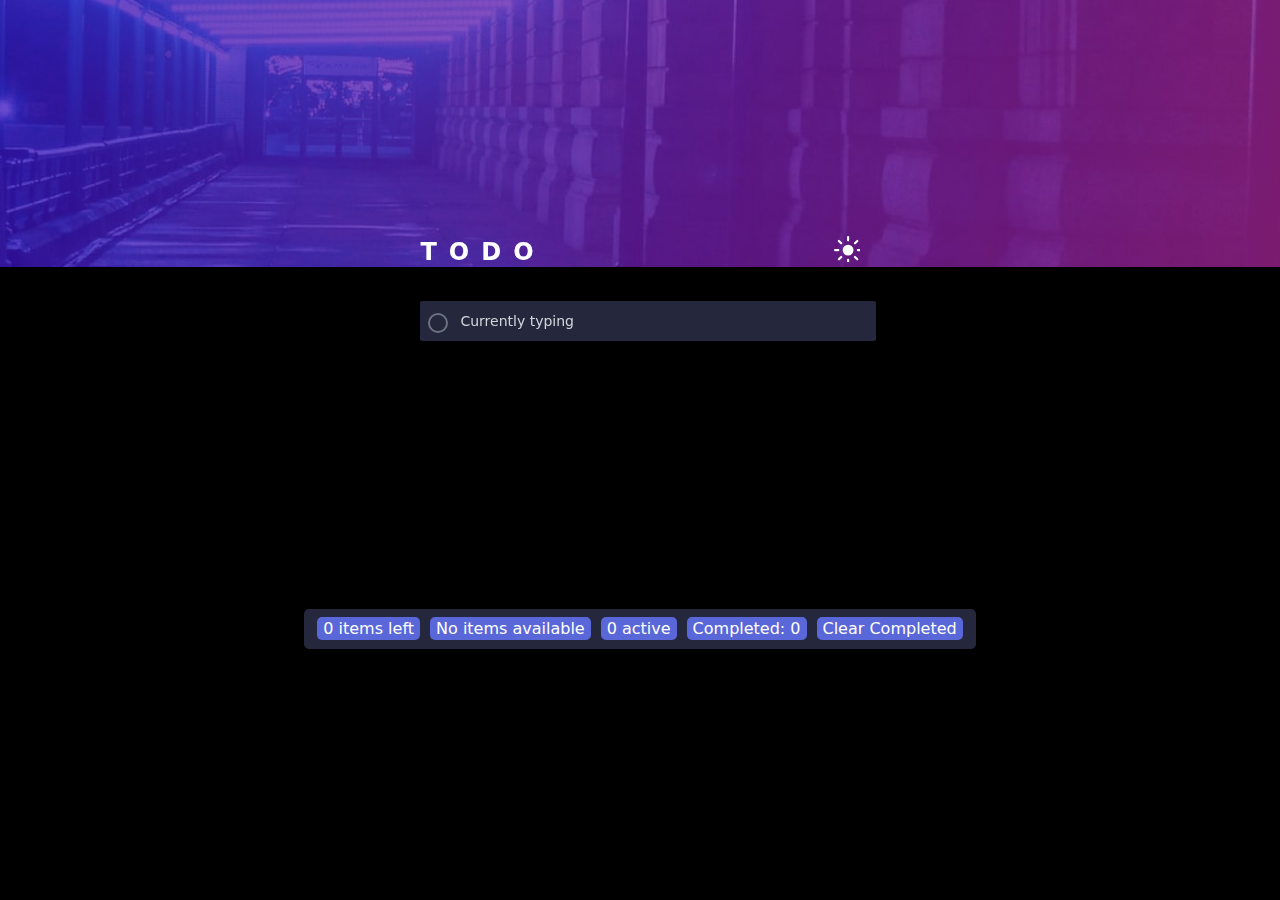
<file: index.html>
<!DOCTYPE html>
<html lang="en">
<head>
    <meta charset="UTF-8">
    <meta name="viewport" content="width=device-width, initial-scale=1.0">
    <link rel="stylesheet" href="css/style.css">
    <title>todo-app</title>
    <style>
  
    li {
      padding: 8px;
      box-shadow: 0 4px 8px rgba(0, 0, 0, 0.5); /* Shadow on all sides with bold effect */ 
    }
   .special-item{
    margin-top: 14rem;
   }
  

/* //////////////////////////////// */


         .custom-tracking {
    letter-spacing: 0.5em;
  }

  
  /* Dark and Light mode code */

  /* Light Mode */

  /*All Divs 1 to 8 light mode */

body.light-mode {
    background-color: white;
}
#div-btn1.light-mode{
    color: #000000; /* Hex color code */
}

#div-btn2.light-mode{
    color: #4d4d4d; /* Hex color code */
}

#theme-image.light-mode {
    content: url('/images/bg-desktop-light.jpg');
}
#text-dark.light-mode{
    color: black;
}


/* Dark Mode */

body.dark-mode {
    background-color: black;
}

#theme-image.dark-mode {
    content: url('./images/bg-desktop-dark.jpg');
}
/* All Divs 1 to 8 dark mode */


    </style>
</head>
<body class="bg-black flex justify-center items-center min-h-screen relative">
    <img src="images/bg-desktop-dark.jpg" id="theme-image" alt="Theme Image" 
    class="flex items-start absolute top-0">

    <!-- All Container's head-container  -->
     <div class="card-container z-10">

 <!-- content-conatainer-up  -->
  <div class="flex gap-72 items-center justify-between mb-8 light-mode">
    <div class="text-white custom-tracking font-bold text-2xl">TODO</div>
       <!-- Dark/Light Mode Button -->
         <div id="theme-container">
           <button id="icon-container">
             <!-- Dark SVG Icon dark: -->
          <svg xmlns="http://www.w3.org/2000/svg" id="sun-icon" viewBox="0 0 24 24" width="26" height="26"><path fill="#FFF" fill-rule="evenodd" d="M13 21a1 1 0 011 1v3a1 1 0 11-2 0v-3a1 1 0 011-1zm-5.657-2.343a1 1 0 010 1.414l-2.121 2.121a1 1 0 01-1.414-1.414l2.12-2.121a1 1 0 011.415 0zm12.728 0l2.121 2.121a1 1 0 01-1.414 1.414l-2.121-2.12a1 1 0 011.414-1.415zM13 8a5 5 0 110 10 5 5 0 010-10zm12 4a1 1 0 110 2h-3a1 1 0 110-2h3zM4 12a1 1 0 110 2H1a1 1 0 110-2h3zm18.192-8.192a1 1 0 010 1.414l-2.12 2.121a1 1 0 01-1.415-1.414l2.121-2.121a1 1 0 011.414 0zm-16.97 0l2.121 2.12A1 1 0 015.93 7.344L3.808 5.222a1 1 0 011.414-1.414zM13 0a1 1 0 011 1v3a1 1 0 11-2 0V1a1 1 0 011-1z"/></svg> 
         <!-- light svg icon moon: -->
        <svg xmlns="http://www.w3.org/2000/svg" id="moon-icon" viewBox="0 0 24 24" width="26" height="26" class="hidden"><path fill="#FFF" fill-rule="evenodd" d="M13 0c.81 0 1.603.074 2.373.216C10.593 1.199 7 5.43 7 10.5 7 16.299 11.701 21 17.5 21c2.996 0 5.7-1.255 7.613-3.268C23.22 22.572 18.51 26 13 26 5.82 26 0 20.18 0 13S5.82 0 13 0z"/></svg>
      </button>
    </div>
      </div>
   
      <div class="input-container fixed text-white">
        <button id="add-button" class="absolute top-3 left-2 border-2 border-gray-500
     rounded-full items-center hover:border-blue-500 w-5 h-5 px-1">
    </button>
        <span class="ml-2 text-sm absolute inset-y-0 inset-x-8 flex items-center
     pointer-events-none text-gray-300">Currently typing</span>
        <input type="text" id="newTask" class="px-32 rounded-sm py-2 bg-custom-gray" placeholder="">
    </div>
    
      <div class="task-container mt-24 h-[300px] overflow-y-auto rounded-md relative">
        <ul id="taskList" class="list-none">
            <!-- <button id="add-button" class="text-white">Mujeeb</button> -->
        </ul>
      </div>

                 
      <script src="js/script.js"></script>
     
</body>
</html>
</file>
<file: css/style.css>
/*
! tailwindcss v3.0.24 | MIT License | https://tailwindcss.com
*/

/*
1. Prevent padding and border from affecting element width. (https://github.com/mozdevs/cssremedy/issues/4)
2. Allow adding a border to an element by just adding a border-width. (https://github.com/tailwindcss/tailwindcss/pull/116)
*/

*,
::before,
::after {
  box-sizing: border-box;
  /* 1 */
  border-width: 0;
  /* 2 */
  border-style: solid;
  /* 2 */
  border-color: #e5e7eb;
  /* 2 */
}

::before,
::after {
  --tw-content: '';
}

/*
1. Use a consistent sensible line-height in all browsers.
2. Prevent adjustments of font size after orientation changes in iOS.
3. Use a more readable tab size.
4. Use the user's configured `sans` font-family by default.
*/

html {
  line-height: 1.5;
  /* 1 */
  -webkit-text-size-adjust: 100%;
  /* 2 */
  -moz-tab-size: 4;
  /* 3 */
  -o-tab-size: 4;
     tab-size: 4;
  /* 3 */
  font-family: ui-sans-serif, system-ui, -apple-system, BlinkMacSystemFont, "Segoe UI", Roboto, "Helvetica Neue", Arial, "Noto Sans", sans-serif, "Apple Color Emoji", "Segoe UI Emoji", "Segoe UI Symbol", "Noto Color Emoji";
  /* 4 */
}

/*
1. Remove the margin in all browsers.
2. Inherit line-height from `html` so users can set them as a class directly on the `html` element.
*/

body {
  margin: 0;
  /* 1 */
  line-height: inherit;
  /* 2 */
}

/*
1. Add the correct height in Firefox.
2. Correct the inheritance of border color in Firefox. (https://bugzilla.mozilla.org/show_bug.cgi?id=190655)
3. Ensure horizontal rules are visible by default.
*/

hr {
  height: 0;
  /* 1 */
  color: inherit;
  /* 2 */
  border-top-width: 1px;
  /* 3 */
}

/*
Add the correct text decoration in Chrome, Edge, and Safari.
*/

abbr:where([title]) {
  -webkit-text-decoration: underline dotted;
          text-decoration: underline dotted;
}

/*
Remove the default font size and weight for headings.
*/

h1,
h2,
h3,
h4,
h5,
h6 {
  font-size: inherit;
  font-weight: inherit;
}

/*
Reset links to optimize for opt-in styling instead of opt-out.
*/

a {
  color: inherit;
  text-decoration: inherit;
}

/*
Add the correct font weight in Edge and Safari.
*/

b,
strong {
  font-weight: bolder;
}

/*
1. Use the user's configured `mono` font family by default.
2. Correct the odd `em` font sizing in all browsers.
*/

code,
kbd,
samp,
pre {
  font-family: ui-monospace, SFMono-Regular, Menlo, Monaco, Consolas, "Liberation Mono", "Courier New", monospace;
  /* 1 */
  font-size: 1em;
  /* 2 */
}

/*
Add the correct font size in all browsers.
*/

small {
  font-size: 80%;
}

/*
Prevent `sub` and `sup` elements from affecting the line height in all browsers.
*/

sub,
sup {
  font-size: 75%;
  line-height: 0;
  position: relative;
  vertical-align: baseline;
}

sub {
  bottom: -0.25em;
}

sup {
  top: -0.5em;
}

/*
1. Remove text indentation from table contents in Chrome and Safari. (https://bugs.chromium.org/p/chromium/issues/detail?id=999088, https://bugs.webkit.org/show_bug.cgi?id=201297)
2. Correct table border color inheritance in all Chrome and Safari. (https://bugs.chromium.org/p/chromium/issues/detail?id=935729, https://bugs.webkit.org/show_bug.cgi?id=195016)
3. Remove gaps between table borders by default.
*/

table {
  text-indent: 0;
  /* 1 */
  border-color: inherit;
  /* 2 */
  border-collapse: collapse;
  /* 3 */
}

/*
1. Change the font styles in all browsers.
2. Remove the margin in Firefox and Safari.
3. Remove default padding in all browsers.
*/

button,
input,
optgroup,
select,
textarea {
  font-family: inherit;
  /* 1 */
  font-size: 100%;
  /* 1 */
  line-height: inherit;
  /* 1 */
  color: inherit;
  /* 1 */
  margin: 0;
  /* 2 */
  padding: 0;
  /* 3 */
}

/*
Remove the inheritance of text transform in Edge and Firefox.
*/

button,
select {
  text-transform: none;
}

/*
1. Correct the inability to style clickable types in iOS and Safari.
2. Remove default button styles.
*/

button,
[type='button'],
[type='reset'],
[type='submit'] {
  -webkit-appearance: button;
  /* 1 */
  background-color: transparent;
  /* 2 */
  background-image: none;
  /* 2 */
}

/*
Use the modern Firefox focus style for all focusable elements.
*/

:-moz-focusring {
  outline: auto;
}

/*
Remove the additional `:invalid` styles in Firefox. (https://github.com/mozilla/gecko-dev/blob/2f9eacd9d3d995c937b4251a5557d95d494c9be1/layout/style/res/forms.css#L728-L737)
*/

:-moz-ui-invalid {
  box-shadow: none;
}

/*
Add the correct vertical alignment in Chrome and Firefox.
*/

progress {
  vertical-align: baseline;
}

/*
Correct the cursor style of increment and decrement buttons in Safari.
*/

::-webkit-inner-spin-button,
::-webkit-outer-spin-button {
  height: auto;
}

/*
1. Correct the odd appearance in Chrome and Safari.
2. Correct the outline style in Safari.
*/

[type='search'] {
  -webkit-appearance: textfield;
  /* 1 */
  outline-offset: -2px;
  /* 2 */
}

/*
Remove the inner padding in Chrome and Safari on macOS.
*/

::-webkit-search-decoration {
  -webkit-appearance: none;
}

/*
1. Correct the inability to style clickable types in iOS and Safari.
2. Change font properties to `inherit` in Safari.
*/

::-webkit-file-upload-button {
  -webkit-appearance: button;
  /* 1 */
  font: inherit;
  /* 2 */
}

/*
Add the correct display in Chrome and Safari.
*/

summary {
  display: list-item;
}

/*
Removes the default spacing and border for appropriate elements.
*/

blockquote,
dl,
dd,
h1,
h2,
h3,
h4,
h5,
h6,
hr,
figure,
p,
pre {
  margin: 0;
}

fieldset {
  margin: 0;
  padding: 0;
}

legend {
  padding: 0;
}

ol,
ul,
menu {
  list-style: none;
  margin: 0;
  padding: 0;
}

/*
Prevent resizing textareas horizontally by default.
*/

textarea {
  resize: vertical;
}

/*
1. Reset the default placeholder opacity in Firefox. (https://github.com/tailwindlabs/tailwindcss/issues/3300)
2. Set the default placeholder color to the user's configured gray 400 color.
*/

input::-moz-placeholder, textarea::-moz-placeholder {
  opacity: 1;
  /* 1 */
  color: #9ca3af;
  /* 2 */
}

input:-ms-input-placeholder, textarea:-ms-input-placeholder {
  opacity: 1;
  /* 1 */
  color: #9ca3af;
  /* 2 */
}

input::placeholder,
textarea::placeholder {
  opacity: 1;
  /* 1 */
  color: #9ca3af;
  /* 2 */
}

/*
Set the default cursor for buttons.
*/

button,
[role="button"] {
  cursor: pointer;
}

/*
Make sure disabled buttons don't get the pointer cursor.
*/

:disabled {
  cursor: default;
}

/*
1. Make replaced elements `display: block` by default. (https://github.com/mozdevs/cssremedy/issues/14)
2. Add `vertical-align: middle` to align replaced elements more sensibly by default. (https://github.com/jensimmons/cssremedy/issues/14#issuecomment-634934210)
   This can trigger a poorly considered lint error in some tools but is included by design.
*/

img,
svg,
video,
canvas,
audio,
iframe,
embed,
object {
  display: block;
  /* 1 */
  vertical-align: middle;
  /* 2 */
}

/*
Constrain images and videos to the parent width and preserve their intrinsic aspect ratio. (https://github.com/mozdevs/cssremedy/issues/14)
*/

img,
video {
  max-width: 100%;
  height: auto;
}

/*
Ensure the default browser behavior of the `hidden` attribute.
*/

[hidden] {
  display: none;
}

*, ::before, ::after {
  --tw-translate-x: 0;
  --tw-translate-y: 0;
  --tw-rotate: 0;
  --tw-skew-x: 0;
  --tw-skew-y: 0;
  --tw-scale-x: 1;
  --tw-scale-y: 1;
  --tw-pan-x:  ;
  --tw-pan-y:  ;
  --tw-pinch-zoom:  ;
  --tw-scroll-snap-strictness: proximity;
  --tw-ordinal:  ;
  --tw-slashed-zero:  ;
  --tw-numeric-figure:  ;
  --tw-numeric-spacing:  ;
  --tw-numeric-fraction:  ;
  --tw-ring-inset:  ;
  --tw-ring-offset-width: 0px;
  --tw-ring-offset-color: #fff;
  --tw-ring-color: rgb(59 130 246 / 0.5);
  --tw-ring-offset-shadow: 0 0 #0000;
  --tw-ring-shadow: 0 0 #0000;
  --tw-shadow: 0 0 #0000;
  --tw-shadow-colored: 0 0 #0000;
  --tw-blur:  ;
  --tw-brightness:  ;
  --tw-contrast:  ;
  --tw-grayscale:  ;
  --tw-hue-rotate:  ;
  --tw-invert:  ;
  --tw-saturate:  ;
  --tw-sepia:  ;
  --tw-drop-shadow:  ;
  --tw-backdrop-blur:  ;
  --tw-backdrop-brightness:  ;
  --tw-backdrop-contrast:  ;
  --tw-backdrop-grayscale:  ;
  --tw-backdrop-hue-rotate:  ;
  --tw-backdrop-invert:  ;
  --tw-backdrop-opacity:  ;
  --tw-backdrop-saturate:  ;
  --tw-backdrop-sepia:  ;
}

.pointer-events-none {
  pointer-events: none;
}

.fixed {
  position: fixed;
}

.absolute {
  position: absolute;
}

.relative {
  position: relative;
}

.inset-y-0 {
  top: 0px;
  bottom: 0px;
}

.inset-x-8 {
  left: 2rem;
  right: 2rem;
}

.top-0 {
  top: 0px;
}

.top-3 {
  top: 0.75rem;
}

.left-2 {
  left: 0.5rem;
}

.z-10 {
  z-index: 10;
}

.mx-auto {
  margin-left: auto;
  margin-right: auto;
}

.mb-8 {
  margin-bottom: 2rem;
}

.ml-2 {
  margin-left: 0.5rem;
}

.mt-4 {
  margin-top: 1rem;
}

.mt-10 {
  margin-top: 2.5rem;
}

.mt-20 {
  margin-top: 5rem;
}

.mt-32 {
  margin-top: 8rem;
}

.mt-24 {
  margin-top: 6rem;
}

.flex {
  display: flex;
}

.hidden {
  display: none;
}

.h-5 {
  height: 1.25rem;
}

.h-10 {
  height: 2.5rem;
}

.h-\[300px\] {
  height: 300px;
}

.min-h-screen {
  min-height: 100vh;
}

.w-5 {
  width: 1.25rem;
}

.max-w-sm {
  max-width: 24rem;
}

.list-disc {
  list-style-type: disc;
}

.list-none {
  list-style-type: none;
}

.items-start {
  align-items: flex-start;
}

.items-center {
  align-items: center;
}

.justify-center {
  justify-content: center;
}

.justify-between {
  justify-content: space-between;
}

.gap-72 {
  gap: 18rem;
}

.overflow-y-auto {
  overflow-y: auto;
}

.rounded-full {
  border-radius: 9999px;
}

.rounded-sm {
  border-radius: 0.125rem;
}

.rounded-md {
  border-radius: 0.375rem;
}

.rounded-lg {
  border-radius: 0.5rem;
}

.rounded-3xl {
  border-radius: 1.5rem;
}

.border {
  border-width: 1px;
}

.border-2 {
  border-width: 2px;
}

.border-gray-500 {
  --tw-border-opacity: 1;
  border-color: rgb(107 114 128 / var(--tw-border-opacity));
}

.border-custom-gray {
  border-color: rgba(37, 39, 60, 1);
}

.bg-black {
  --tw-bg-opacity: 1;
  background-color: rgb(0 0 0 / var(--tw-bg-opacity));
}

.bg-custom-gray {
  background-color: rgba(37, 39, 60, 1);
}

.p-0 {
  padding: 0px;
}

.px-1 {
  padding-left: 0.25rem;
  padding-right: 0.25rem;
}

.px-32 {
  padding-left: 8rem;
  padding-right: 8rem;
}

.py-2 {
  padding-top: 0.5rem;
  padding-bottom: 0.5rem;
}

.text-2xl {
  font-size: 1.5rem;
  line-height: 2rem;
}

.text-sm {
  font-size: 0.875rem;
  line-height: 1.25rem;
}

.font-bold {
  font-weight: 700;
}

.text-white {
  --tw-text-opacity: 1;
  color: rgb(255 255 255 / var(--tw-text-opacity));
}

.text-gray-300 {
  --tw-text-opacity: 1;
  color: rgb(209 213 219 / var(--tw-text-opacity));
}

.transition {
  transition-property: color, background-color, border-color, fill, stroke, opacity, box-shadow, transform, filter, -webkit-text-decoration-color, -webkit-backdrop-filter;
  transition-property: color, background-color, border-color, text-decoration-color, fill, stroke, opacity, box-shadow, transform, filter, backdrop-filter;
  transition-property: color, background-color, border-color, text-decoration-color, fill, stroke, opacity, box-shadow, transform, filter, backdrop-filter, -webkit-text-decoration-color, -webkit-backdrop-filter;
  transition-timing-function: cubic-bezier(0.4, 0, 0.2, 1);
  transition-duration: 150ms;
}

.hover\:border-blue-500:hover {
  --tw-border-opacity: 1;
  border-color: rgb(59 130 246 / var(--tw-border-opacity));
}
</file>
